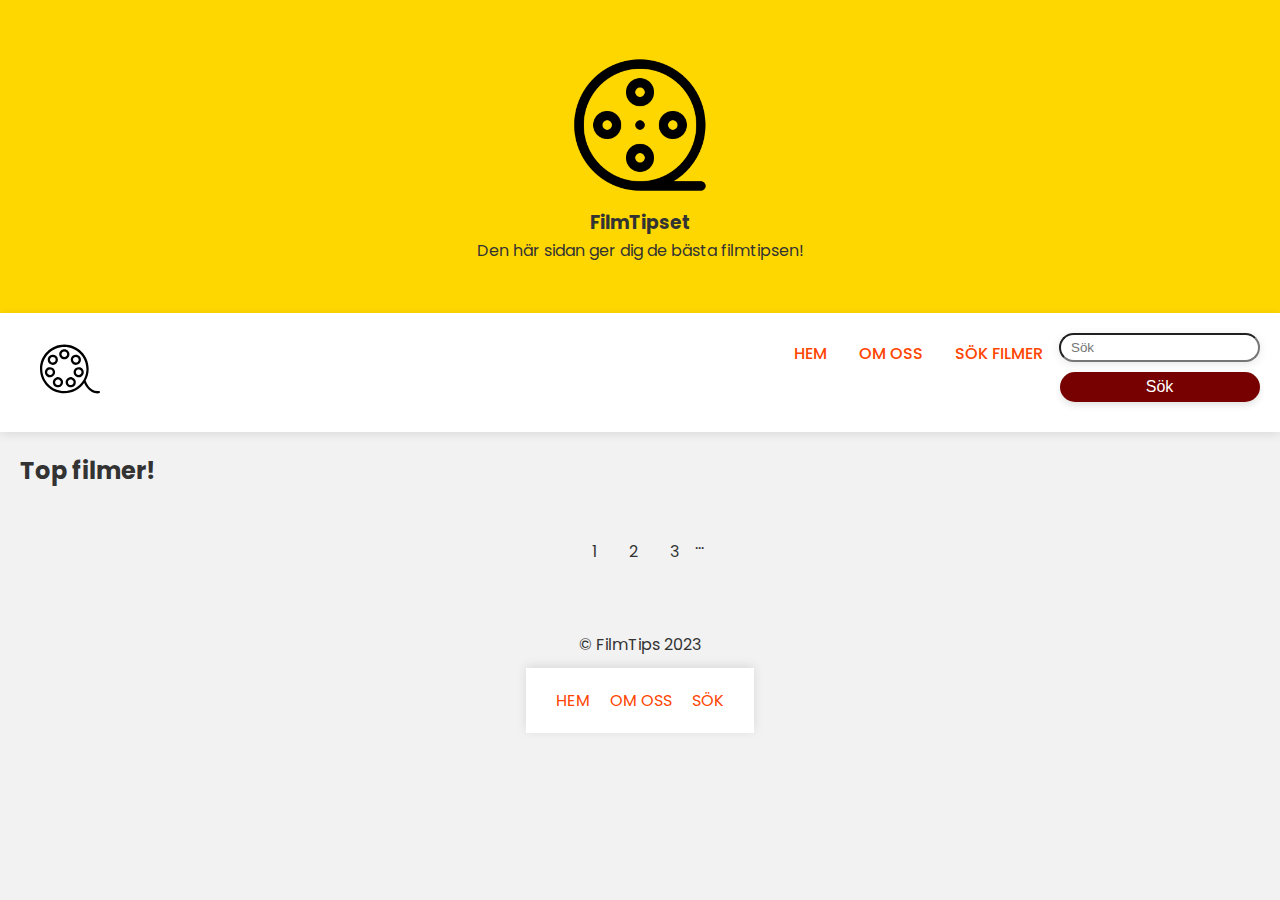
<file: index.html>
<!DOCTYPE html>
<html lang="sv">

<head>
    <title>FilmTips - Den bästa källan för filmtips</title>
    <meta charset="UTF-8">
    <meta name="viewport" content="width=device-width, initial-scale=1.0">
    <link type="text/css" rel="stylesheet" href="style.css">
</head>

<body>
    <div class="hamburger" id="hamburger">
        <div class="bar"></div>
        <div class="bar"></div>
        <div class="bar"></div>
        <div class="close-icon" id="closeIcon">
          <img src="img/CloseIcon.svg" alt="Close Icon">
      </div>
      
    </div>

    <!-- Mobil Navigation -->
    <div class="mobile-nav" id="mobileNav">
        <a href="index.html">HEM</a>
        <a href="about.html">OM OSS</a>
        <a href="search.html">SÖK FILMER</a>
    </div>
    <header>
        <img src="img/film.png" alt="FilmTips logga" class="biglogo">
        <h3><bold>FilmTipset</bold></h3>
        <p>Den här sidan ger dig de bästa filmtipsen!</p>
    </header>

    <nav>
        <a href="./index.html"><img src="./img/movie.svg" alt="FilmTips logga i menyn" class="logo" width="100" height="60"></a>
        <ul class="navigation">
            <li><a href="./index.html">HEM</a></li>
            <li><a href="./about.html">OM OSS</a></li>
            <li><a href="./search.html">SÖK FILMER</a></li>
            <li>
                <form id="searchForm" action="search.html" method="get">
                    <input type="search" id="search" name="query" class="searchForm" placeholder="Sök">
                    <button type="submit" class="submitINDEX">Sök</button>
                </form>
            </li>
        </ul>
    </nav>
    <div class="MovieBackground">
    <!-- Section Element -->
    <section>
        <h2>Top filmer!</h2>
        <ul id="topMoviesList"></ul>

        <div class="pagination">
            <a href="?page=1">1</a>
            <a href="?page=2">2</a>
            <a href="?page=3">3</a>
            ...
        </div>
    </section>
  </div>
    
  

    <footer>
        <div class="footer-content">
            <p>&copy; FilmTips 2023</p>
            <div class="footer">
                <a href="index.html">HEM</a>
                <a href="about.html">OM OSS</a>
                <a href="search.html">SÖK</a>
            </div>
        </div>
    </footer>

    <script src="./script.js"></script>
</body>

</html>
</file>
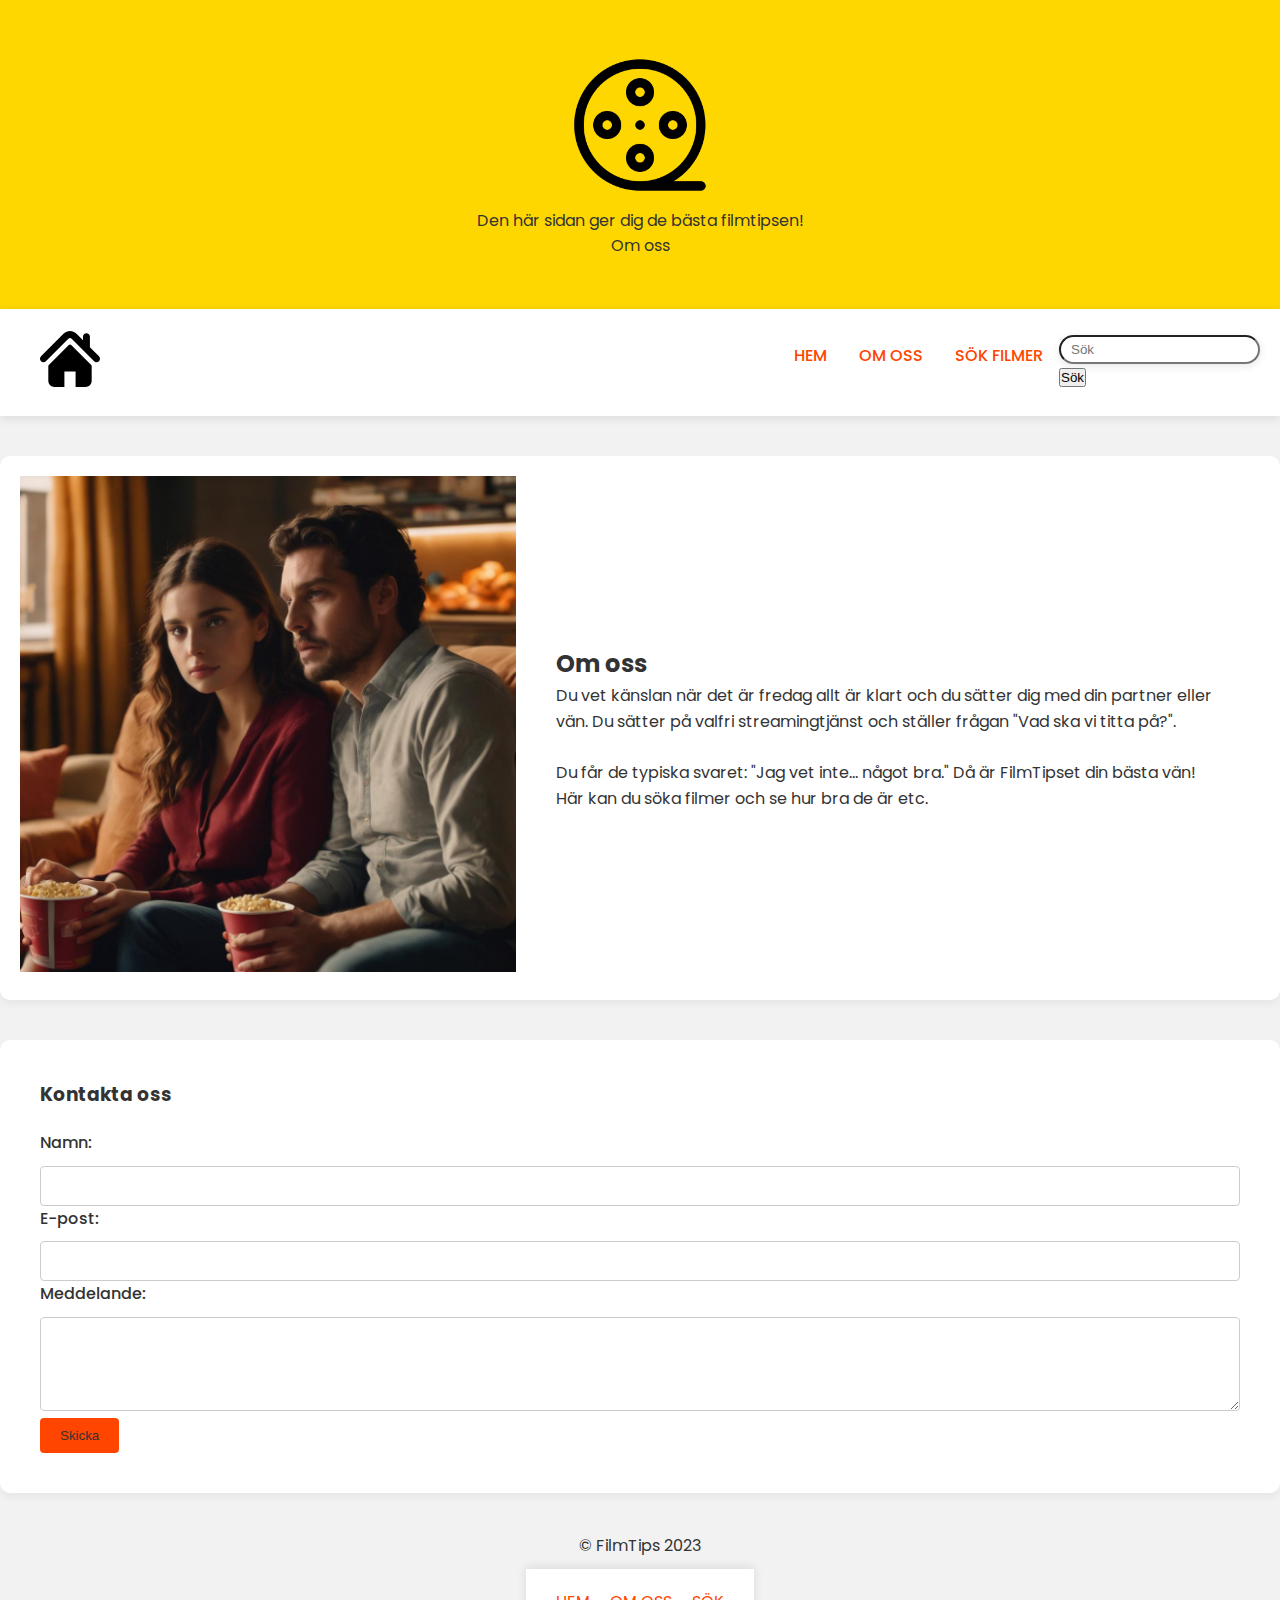
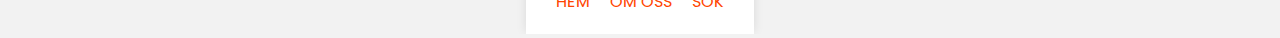
<file: about.html>
<!DOCTYPE html>
<html lang="en">

<head>
  <title>FilmTips - Den bästa källan för filmtips</title>
  <meta charset="UTF-8">
  <meta name="viewport" content="width=device-width, initial-scale=1.0">
  <link type="text/css" rel="stylesheet" href="./style.css">
</head>

<body>
  <div class="hamburger" id="hamburger">
    <div class="bar"></div>
    <div class="bar"></div>
    <div class="bar"></div>
    <div class="close-icon" id="closeIcon">
      <img src="img/CloseIcon.svg" alt="Close Icon">
  </div>
</div>

<!-- Mobil Navigation -->
<div class="mobile-nav" id="mobileNav">
    <a href="index.html">HEM</a>
    <a href="about.html">OM OSS</a>
    <a href="search.html">SÖK FILMER</a>
</div>
  <header>
    <img src="img/film.png" alt="FilmTips logga" class="biglogo">
    <p>Den här sidan ger dig de bästa filmtipsen!</p>
    <p>Om oss</p>
</header>

<nav>
    <a href="./index.html"><img src="./img/home.svg" alt="FilmTips logga i menyn" class="logo" width="100" height="60"></a>
    <ul class="navigation">
        <li><a href="./index.html">HEM</a></li>
        <li><a href="./about.html">OM OSS</a></li>
        <li><a href="./search.html">SÖK FILMER</a></li>
        <li>
          <form id="searchForm" action="search.html" method="get">
            <input type="search" id="search" name="query" class="searchForm" placeholder="Sök">
            <button type="submitINDEX">Sök</button>
          </form>
          
            
        </li>
    </ul>
</nav>
  </header>


  <article id="article">

    <div class="about">
      <div class="about-image">
          <img src="./img/image1_0.jpg" alt="AI generad bild">
      </div>
      <div class="about-content">
          <h2>Om oss</h2>
          <p>
            Du vet känslan när det är fredag allt är klart och du sätter dig med din partner eller vän. 
            Du sätter på valfri streamingtjänst och ställer frågan "Vad ska vi titta på?".<br><br>
                Du får de typiska svaret: "Jag vet inte... något bra." Då är FilmTipset din bästa vän! 
                Här kan du söka filmer och se hur bra de är etc.
          
        </p>
        
      </div>
</section>
</article>

  
      
    </div>
    <div class="contact-form">
      <h3>Kontakta oss</h3>
      <form id="contactForm" action="submitForm.php" method="post">
          <label for="name">Namn:</label>
          <input type="text" id="name" name="name" required>
          
          <label for="email">E-post:</label>
          <input type="email" id="email" name="email" required>
          
          <label for="message">Meddelande:</label>
          <textarea id="message" name="message" rows="4" required></textarea>
          
          <button type="submit">Skicka</button>
      </form>
  </div>
  
  </main>

  <footer>
    <div class="footer-content">
        <p>&copy; FilmTips 2023</p>
        <div class="footer">
            <a href="index.html">HEM</a> 
            <a href="about.html">OM OSS</a> 
            <a href="search.html">SÖK</a>  
         
        </div>
    </div>
</footer>


</body>
<script src="./script.js"></script>

</html>
</file>
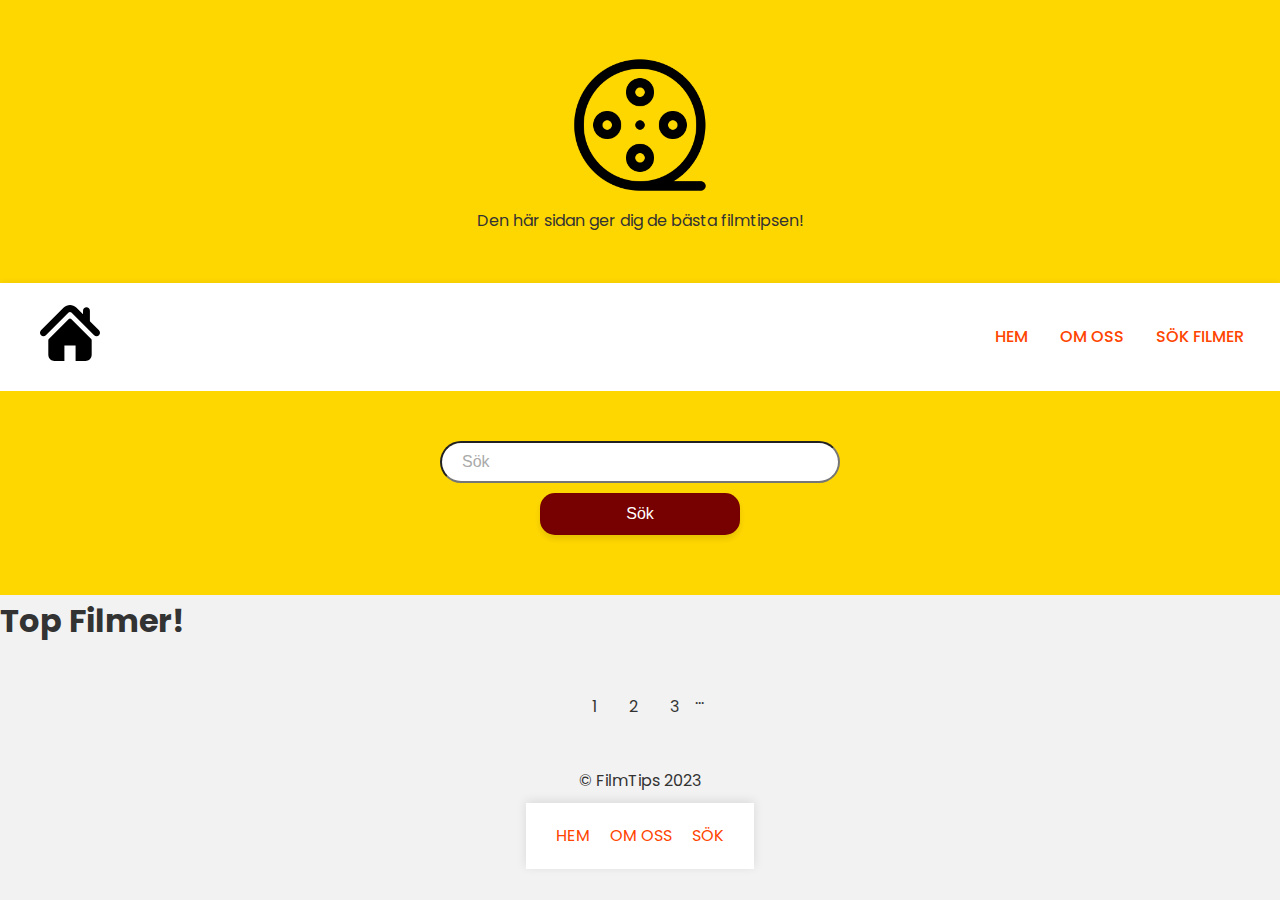
<file: search.html>
<!DOCTYPE html>
<html lang="en">

<head>
  <title>FilmTips - Den bästa källan för filmtips</title>
  <meta charset="UTF-8">
  <meta name="viewport" content="width=device-width, initial-scale=1.0">
  <link type="text/css" rel="stylesheet" href="./style.css">
</head>

<body>
  <div class="hamburger" id="hamburger">
    <div class="bar"></div>
    <div class="bar"></div>
    <div class="bar"></div>
    <div class="close-icon" id="closeIcon">
      <img src="img/CloseIcon.svg" alt="Close Icon">
  </div>
  
</div>

<!-- Mobil Navigation -->
<div class="mobile-nav" id="mobileNav">
    <a href="index.html">HEM</a>
    <a href="about.html">OM OSS</a>
    <a href="search.html">SÖK FILMER</a>
</div>
    <header>
      <img src="img/film.png" alt="FilmTips logga" class="biglogo">
      <p>Den här sidan ger dig de bästa filmtipsen!</p>
    </header>

  <nav>
      <a href="./index.html"><img src="./img/home.svg"FilmTips logga i menyn" class="logo" width="100" height="60"></a>
      <ul class="navigation">
          <li><a href="./index.html">HEM</a></li>
          <li><a href="./about.html">OM OSS</a></li>
          <li><a href="./search.html">SÖK FILMER</a></li>
          <li>
           
              
          </li>
      </ul>
  </nav>
      
  <header>
    <form id="searchForm" action="search.html" method="get">
      <input type="search" id="search" name="query" class="search" placeholder="Sök">
      
      <button type="submit" class="submit">Sök</button>
    </form>
  </header>
 
  <main id="main">
    
    <div class="top-movies"> 
      <h1> Top Filmer!</h1> 
      <ul id="topMoviesList"></ul>
      <div class="pagination">
    <a href="?page=1">1</a>
    <a href="?page=2">2</a>
    <a href="?page=3">3</a>
    ...
</div>

    </div>
  </main>

  <footer>
    <div class="footer-content">
        <p>&copy; FilmTips 2023</p>
        <div class="footer">
            <a href="index.html">HEM</a> 
            <a href="about.html">OM OSS</a> 
            <a href="search.html">SÖK</a>  
        </div>
    </div>
</footer>

  <script src="./script.js"></script>
</body>

</html>
</file>
<file: style.css>
@import url('https://fonts.googleapis.com/css2?family=Poppins:wght@300;400;500&display=swap');

* {
    box-sizing: border-box;
    margin: 0;
    padding: 0;
}

:root {
    --primary-bg-color: #F2F2F2;
    --secondary-bg-color: #FFFFFF;
    --tertiary-color: #333333; 
    --header-bg-color: #FFD700;
    --nav-bg-color: #FFFFFF;
    --hover-color: #EEE;
    --highlight-color: #FF4500;
    --pagination-hover-color: #EAEAEA;
    --btn-color: #FF4500;
}

body {
    font-family: 'Poppins', sans-serif;
    background-color: var(--primary-bg-color);
    color: var(--tertiary-color);
    line-height: 1.6;
}

header {
    padding: 50px;
    text-align: center;
    background-color: var(--header-bg-color);
    color: var(--tertiary-color);
}

nav {
    display: flex;
    justify-content: space-between;
    align-items: center;
    background-color: var(--nav-bg-color);
    padding: 20px;
    box-shadow: 0px 2px 10px rgba(0,0,0,0.1);
}

.navigation {
    display: flex;
    list-style: none;
}

.navigation a {
    text-decoration: none;
    display: block;
    padding: 8px 16px;
    color: var(--highlight-color);
    font-weight: 500;
    transition: color 0.3s ease;
}

.navigation a:hover {
    color: var(--tertiary-color);
}

.searchForm {
    display: flex;
    align-items: center;
    background-color: var(--secondary-bg-color);
    border-radius: 20px;
    padding: 5px 10px;
    box-shadow: 0px 2px 10px rgba(0,0,0,0.1);
}

.search {
    background-color: var(--secondary-bg-color);
    border-radius: 30px;  
    padding: 10px 20px;   
    width: 90%;          
    max-width: 400px;  
    margin: 0 auto;    
    display: block;      
    font-size: 16px;  
    box-sizing: border-box; 
}

.search::placeholder {
    color: #AAAAAA;
}

.searchButton {
    background-color: var(--highlight-color);
    color: var(--tertiary-color);
    border: none;
    border-radius: 4px;
    padding: 6px 12px;
    margin-left: 10px;
    cursor: pointer;
    transition: background-color 0.3s ease;
}

.searchButton:hover {
    background-color: var(--tertiary-color);
    color: var(--highlight-color);
}

.biglogo{
    height: 150px;
}

.MovieBackground {
    padding: 20px; /* Mellanrum */
}

.movie {
    background-color: var(--secondary-bg-color);
    margin: 20px;
    width: calc(25% - 20px);
    border-radius: 10px;
    box-shadow: 0 4px 8px rgba(0,0,0,0.05);
    color: var(--tertiary-color);
    overflow: hidden;
    transition: transform 0.3s ease;
}

.topMoviesList {
    display: flex;
    flex-wrap: wrap;
    justify-content: flex-start;
    gap: 20px;
    margin: 20px 0;
    align-items: center;
}

.movie:hover {
    transform: scale(1.05);
}

.movie img {
    max-width: 100%;
    height: auto;
    border-radius: 10px 10px 0 0;
}

.movie-info {
    padding: 20px;
}

.movie-info h3, .movie-info h4, .movie-info p {
    margin-bottom: 10px;
}

h4 {
    color: var(--highlight-color);
}

.submitINDEX {
  background-color: #770000;
  color: #ffffff; 
  border: none;
  border-radius: 15px; 
  padding: 6px 10px;
  width: 100%;
  max-width: 200px;
  margin: 10px auto;
  cursor: pointer;
  font-size: 16px;
  transition: background-color 0.3s ease, transform 0.2s ease;
  box-shadow: 0px 4px 6px rgba(0, 0, 0, 0.1);
  display: block;
  text-align: center;
}
.submit {
  background-color: #770000;
  color: #ffffff; 
  border: none;
  border-radius: 15px; 
  padding: 12px 20px;
  width: 100%;
  max-width: 200px;
  margin: 10px auto;
  cursor: pointer;
  font-size: 16px;
  transition: background-color 0.3s ease, transform 0.2s ease;
  box-shadow: 0px 4px 6px rgba(0, 0, 0, 0.1);
  display: block;
  text-align: center;
}
.footer {
    background-color: var(--nav-bg-color);
    padding: 20px;
    text-align: center;
    box-shadow: 0px -2px 10px rgba(0,0,0,0.1);
    display: flex;
    justify-content: center;
    align-items: center; 
}

.footer-content {
    display: flex;
    flex-direction: column;
    align-items: center; 
}

.footer-content p {
    margin-bottom: 10px; 
}

.footer-links {
    background-color: var(--nav-bg-color);
    padding: 20px;
    text-align: center;
    box-shadow: 0px -2px 10px rgba(0, 0, 0, 0.1);
    display: flex;
    justify-content: center;
    align-items: center; 
    gap: 10px;
}

.footer a {
    color: var(--highlight-color);
    margin: 0 10px;
    text-decoration: none;
    transition: color 0.3s ease; 
}

.footer a:hover {
    color: var(--tertiary-color);
}

.pagination {
    display: flex;
    justify-content: center;
    margin: 40px 0;
    list-style: none;
}

.pagination a {
    color: var(--tertiary-color);
    padding: 8px 16px;
    text-decoration: none;
    border-radius: 4px;
    transition: background-color 0.3s ease;
}

.pagination a:hover {
    background-color: var(--pagination-hover-color);
}

.pagination .active {
    background-color: var(--highlight-color);
    color: var(--secondary-bg-color);
    pointer-events: none;
}

.vote-section {
    display: flex;
    align-items: center;
    justify-content: space-between;
    padding-top: 10px;
}

.vote-btn {
    background-color: #f5a623;
    border: none;
    padding: 5px 10px;
    color: #fff;
    cursor: pointer;
    transition: background-color 0.2s;
}

.vote-btn:hover {
    background-color: #d68c15;
}

.vote-btn[data-vote="1"],
.vote-btn[data-vote="1"] {
    background-color: red;
    color: white;
}

.vote-btn[data-vote="2"] {
    background-color: orange;
    color: black;
}

.vote-btn[data-vote="3"] {
    background-color: yellow;
    color: black;
}

.vote-btn[data-vote="4"] {
    background-color: green;
    color: white;
}

.about {
    display: flex;
    align-items: center;
    justify-content: space-between;
    margin: 40px 0;
    background-color: var(--secondary-bg-color);
    padding: 20px;
    border-radius: 10px;
    box-shadow: 0 4px 8px rgba(0,0,0,0.05);
}

.about-image {
    flex: 0 0 40%;
    text-align: center;
}

.about-image img {
    max-width: 100%;
    height: auto;
    transition: max-width 0.3s ease;
}

.about-content {
    flex: 1;
    padding: 0 40px;
}

#readMoreButton,
.readMore {
    color: var(--btn-color);
    text-decoration: underline;
    cursor: pointer;
    font-weight: bold;
}

#readMoreButton:hover {
    color: var(--highlight-color);
}

.contact-form {
    background-color: var(--secondary-bg-color);
    padding: 40px;
    border-radius: 10px;
    box-shadow: 0 4px 8px rgba(0,0,0,0.05);
    margin: 40px 0;
}

.contact-form h3 {
    margin-bottom: 20px;
}

.contact-form label {
    display: block;
    margin-bottom: 10px;
    font-weight: 500;
}

.contact-form input[type="text"],
.contact-form input[type="email"],
.contact-form textarea {
    width: 100%;
    padding: 10px;
    border: 1px solid #ccc;
    border-radius: 4px;
    font-size: 16px;
}

.contact-form textarea {
    resize: vertical;
}

.contact-form button {
    display: inline-block;
    background-color: var(--btn-color);
    color: var(--tertiary-color);
    padding: 10px 20px;
    border: none;
    border-radius: 4px;
    cursor: pointer;
    transition: background-color 0.3s ease;
}

.contact-form button:hover {
    background-color: var(--highlight-color);
}

.hamburger {
    display: none; 
    flex-direction: column;
    gap: 10px; 
    cursor: pointer;
    position: absolute;
    top: 15px;
    right: 15px;
    z-index: 1000; 
}

.bar {
    width: 40px; 
    height: 4px; 
    background-color: var(--tertiary-color);
}

.close-icon {
    display: none;
    background-repeat: no-repeat;
    background-size: contain;
    background-position: center;
    width: 24px;
    height: 24px;
}

.mobile-nav {
    display: none; 
    position: fixed; 
    top: 0;
    left: 0;
    width: 100%;
    height: 100%;
    background-color: rgba(0, 0, 0, 0.8); 
    color: white;
    z-index: 999;
    flex-direction: column;
    gap: 15px;
    align-items: center;
    justify-content: center;
}

.mobile-nav a {
    color: var(--highlight-color);
    text-decoration: none;
    padding: 10px;
    margin: 5px;
    border: 1px solid var(--highlight-color);
    border-radius: 5px;
}

.mobile-nav a:hover {
    background-color: var(--highlight-color);
    color: white;
}



@media all and (max-width: 1024px) {
    .hamburger {
        display: flex;
    }
  
    .navigation {
        display: none;
    }

    .movie {
        width: 48%;
    }

    nav, .navigation {
        flex-direction: column;
    }
}

@media all and (max-width: 640px) {
    .movie {
        width: 100%;
    }

    .about {
        flex-direction: column;
    }

    .search {
        width: 100%;
    }

    .searchButton {
        width: 100%;
        margin-top: 10px;
        margin-left: 0;
    }

    .about-image, .about-content {
        width: 100%;
        padding: 0;
    }

    .about-image img {
        max-width: 80%;
    }

    .about-content {
        margin-top: 20px;
    }
}
</file>
